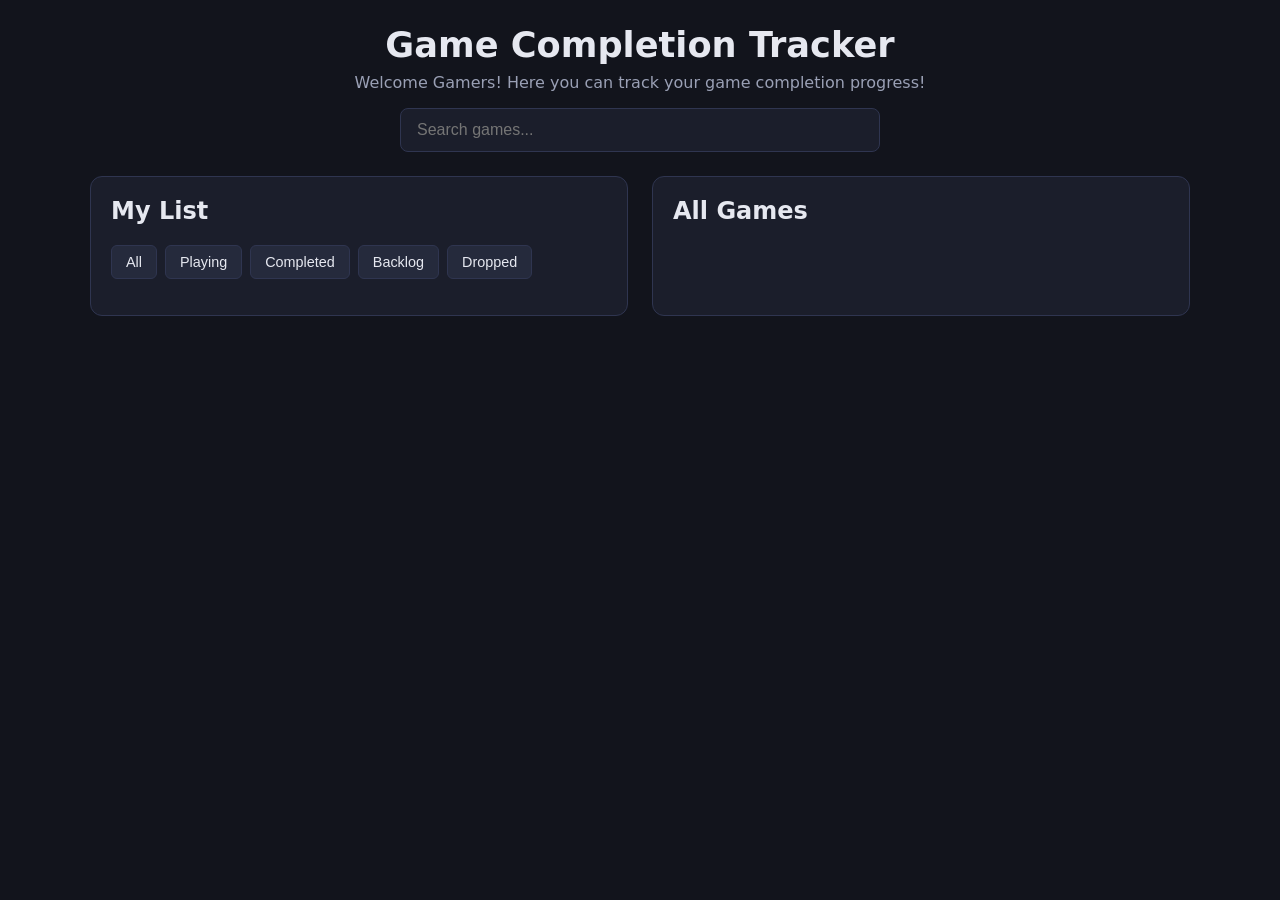
<file: docs/index.html>
<!DOCTYPE html>
<html lang="en">
<head>
	<meta charset="UTF-8">
	<!-- makes the page fit properly on phones and smaller screens -->
	<meta name="viewport" content="width=device-width, initial-scale=1.0">
	<title>Game Completion Tracker</title>
	<!-- links my stylesheet -->
	<link rel="stylesheet" href="style.css">
</head>
<body>

<!-- everything on the page sits inside #app so the css can centre it and limit the width -->
<div id="app">

  <!-- ===== HEADER =====
       title, welcome message and the search box -->
  <header>
    <h1>Game Completion Tracker</h1>
    <p>Welcome Gamers! Here you can track your game completion progress!</p>

    <!-- typing in here filters the game library, script.js does the work -->
    <input type="text" id="search-box" placeholder="Search games...">
  </header>

  <!-- ===== TWO COLUMNS =====
       css puts these two sections side by side (grid) -->
  <div id="columns">

    <!-- ===== MY LIST (left column) =====
         the games you've added -->
    <section id="my-list-section">
      <h2>My List</h2>

      <!-- filter buttons, each one has a data-status that script.js reads
           so it knows which games to show -->
      <div id="filter-buttons">
        <button data-status="All">All</button>
        <button data-status="Playing">Playing</button>
        <button data-status="Completed">Completed</button>
        <button data-status="Backlog">Backlog</button>
        <button data-status="Dropped">Dropped</button>
      </div>

      <!-- empty to start with, script.js fills it with your tracked games
           (each one gets a remove button plus rating and notes boxes) -->
      <ul id="tracked-list"></ul>
    </section>

    <!-- ===== ALL GAMES (right column) =====
         every game from the API -->
    <section id="library-section">
      <h2>All Games</h2>

      <!-- also empty to start with, script.js fills it with all the games
           or just the ones that match the search -->
      <ul id="game-list"></ul>
    </section>

  </div>
</div>

<!-- ===== GAME POPUP =====
     sits outside #app so it can float over the whole page
     hidden by default (display: none), clicking a game fills in the details
     below and then shows this -->
<div id="modal" style="display: none;">
  <!-- these get filled in by script.js when you click a game -->
  <img id="modal-thumbnail">
  <h2 id="modal-title"></h2>
  <p id="modal-genre"></p>
  <p id="modal-platform"></p>
  <p id="modal-release"></p>
  <p id="modal-description"></p>

  <!-- pick a status then add the game to My List -->
  <select id="status-select">
    <option value="Playing">Playing</option>
    <option value="Completed">Completed</option>
    <option value="Backlog">Backlog</option>
    <option value="Dropped">Dropped</option>
  </select>
  <button id="add-button">Add to my list</button>

  <!-- hides the popup again -->
  <button id="modal-close">Close</button>
</div>

<!-- script has to stay at the bottom so everything above is already on the page
     when the JavaScript runs. if it goes higher up it breaks, I found that out the hard way -->
<script src="script.js"></script>
</body>
</html>
</file>
<file: docs/style.css>
/* ===== COLOURS =====
   all the colours live here so I can change the whole theme from one place
   used further down with var(--name) */
:root {
  --bg: #12141c;            /* page background */
  --panel: #1b1e2b;         /* cards and sections */
  --panel-light: #252a3c;   /* list items, buttons, hover */
  --border: #2f3550;        /* thin outlines */
  --text: #e6e8f0;          /* main text */
  --muted: #9aa0b5;         /* softer text, like descriptions */
  --accent: #7c5cff;        /* main purple, buttons and highlights */
  --accent-hover: #9479ff;  /* lighter purple when hovering */
}

/* makes widths include padding and borders so sizes behave how I expect */
* { box-sizing: border-box; }

/* ===== PAGE BASICS ===== */
body {
  margin: 0;
  padding: 24px;
  background-color: var(--bg);
  color: var(--text);
  font-family: "Segoe UI", system-ui, sans-serif;
}

/* keeps everything centred and stops it stretching too wide on big screens */
#app { max-width: 1100px; margin: 0 auto; }

/* ===== HEADER ===== */
header { text-align: center; margin-bottom: 24px; }
h1 { margin: 0 0 8px; font-size: 2.2rem; }
header p { color: var(--muted); margin: 0 0 16px; }

/* ===== SEARCH BOX ===== */
#search-box {
  width: 100%;
  max-width: 480px;
  padding: 12px 16px;
  font-size: 1rem;
  color: var(--text);
  background-color: var(--panel);
  border: 1px solid var(--border);
  border-radius: 8px;
}
/* purple outline when I click into it */
#search-box:focus { outline: none; border-color: var(--accent); }

/* ===== TWO COLUMN LAYOUT =====
   grid with two equal columns, My List on the left and All Games on the right */
#columns {
  display: grid;
  grid-template-columns: 1fr 1fr;
  gap: 24px;
}

/* each column is a card */
section {
  background-color: var(--panel);
  border: 1px solid var(--border);
  border-radius: 12px;
  padding: 20px;
}
section h2 { margin-top: 0; }

/* removes the bullet points and default spacing from every list */
ul { list-style: none; margin: 0; padding: 0; }

/* ===== BUTTONS =====
   every button on the page, including filter, remove, add and close */
button {
  background-color: var(--panel-light);
  color: var(--text);
  border: 1px solid var(--border);
  border-radius: 6px;
  padding: 8px 14px;
  font-size: 0.9rem;
  cursor: pointer;
}
button:hover { background-color: var(--accent); border-color: var(--accent); }

/* ===== FILTER BUTTONS =====
   flex puts them in a row, wrap lets them drop to the next line if there's no room */
#filter-buttons { display: flex; flex-wrap: wrap; gap: 8px; margin-bottom: 16px; }

/* ===== MY LIST ITEMS =====
   each tracked game is a small card, flex lines up the title, remove button
   and the rating and notes boxes in a row */
#tracked-list li {
  display: flex;
  flex-wrap: wrap;
  align-items: center;
  gap: 8px;
  padding: 12px;
  margin-bottom: 8px;
  background-color: var(--panel-light);
  border-radius: 8px;
}
/* rating and notes boxes */
#tracked-list input {
  padding: 6px 10px;
  color: var(--text);
  background-color: var(--bg);
  border: 1px solid var(--border);
  border-radius: 6px;
}
#tracked-list input[type="number"] { width: 110px; }                  /* rating stays small */
#tracked-list input[type="text"] { flex: 1; min-width: 140px; }       /* notes takes the leftover space */

/* ===== ALL GAMES LIST =====
   there are 400+ games so it scrolls inside its own box instead of making the page really long */
#game-list { max-height: 600px; overflow-y: auto; }
#game-list li { padding: 10px 12px; border-radius: 6px; cursor: pointer; }
/* highlights the game when I hover over it */
#game-list li:hover { background-color: var(--panel-light); color: var(--accent-hover); }

/* ===== GAME POPUP =====
   fixed pins it to the window, top 50% and left 50% plus the translate centres it exactly
   z-index keeps it on top of everything else */
#modal {
  position: fixed;
  top: 50%;
  left: 50%;
  transform: translate(-50%, -50%);
  width: 90%;
  max-width: 440px;
  max-height: 85vh;          /* never taller than the screen */
  overflow-y: auto;          /* scrolls inside the popup if the description is long */
  padding: 24px;
  background-color: var(--panel);
  border: 1px solid var(--border);
  border-radius: 12px;
  /* the dark overlay trick: a huge shadow around the popup dims the whole page behind it */
  box-shadow: 0 0 0 100vmax rgba(0, 0, 0, 0.65);
  z-index: 10;
}
#modal img { width: 100%; border-radius: 8px; }   /* cover image fills the popup width */
#modal h2 { margin: 16px 0 8px; }
#modal p { color: var(--muted); margin: 6px 0; }
/* status dropdown */
#modal select {
  padding: 8px;
  color: var(--text);
  background-color: var(--panel-light);
  border: 1px solid var(--border);
  border-radius: 6px;
}
/* "Add to my list" is purple all the time so it stands out from the other buttons */
#add-button { background-color: var(--accent); border-color: var(--accent); }
#add-button:hover { background-color: var(--accent-hover); }

/* ===== SMALL SCREENS =====
   under 800px wide the two columns stack into one */
@media (max-width: 800px) {
  #columns { grid-template-columns: 1fr; }
}
</file>
